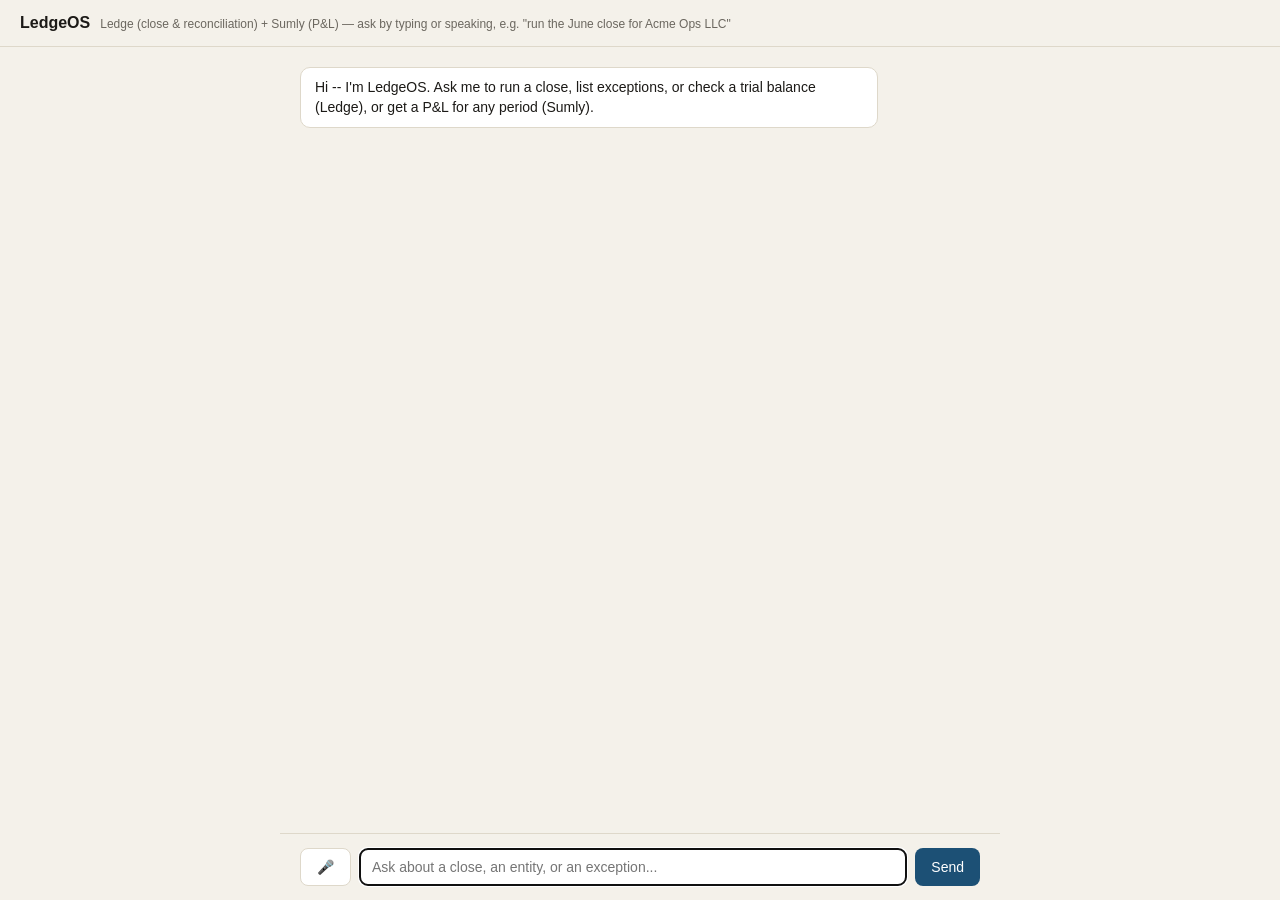
<file: web/index.html>
<!doctype html>
<html lang="en">
<head>
<meta charset="utf-8" />
<meta name="viewport" content="width=device-width, initial-scale=1" />
<title>LedgeOS Assistant</title>
<script src="config.js"></script>
<style>
  :root {
    color-scheme: light dark;
    --bg: #f4f1ea;
    --panel: #ffffff;
    --ink: #1c1a17;
    --muted: #6b675f;
    --accent: #1c5075;
    --accent-ink: #ffffff;
    --border: #ded8ca;
  }
  @media (prefers-color-scheme: dark) {
    :root {
      --bg: #15181c;
      --panel: #1e2227;
      --ink: #eceae4;
      --muted: #9a978f;
      --accent: #7fabc9;
      --accent-ink: #0f2a43;
      --border: #33383e;
    }
  }
  * { box-sizing: border-box; }
  body {
    margin: 0;
    font-family: -apple-system, "Segoe UI", Roboto, sans-serif;
    background: var(--bg);
    color: var(--ink);
    height: 100vh;
    display: flex;
    flex-direction: column;
  }
  header {
    padding: 14px 20px;
    border-bottom: 1px solid var(--border);
    display: flex;
    align-items: baseline;
    gap: 10px;
  }
  header h1 { font-size: 16px; margin: 0; }
  header span { font-size: 12px; color: var(--muted); }
  #log {
    flex: 1;
    overflow-y: auto;
    padding: 20px;
    display: flex;
    flex-direction: column;
    gap: 14px;
    max-width: 720px;
    width: 100%;
    margin: 0 auto;
  }
  .msg { max-width: 85%; padding: 10px 14px; border-radius: 10px; white-space: pre-wrap; line-height: 1.4; font-size: 14px; }
  .msg.user { align-self: flex-end; background: var(--accent); color: var(--accent-ink); }
  .msg.assistant { align-self: flex-start; background: var(--panel); border: 1px solid var(--border); }
  .msg.error { align-self: flex-start; background: #7a2e2e; color: #fff; }
  .msg.pending { align-self: flex-start; color: var(--muted); font-style: italic; }
  form {
    display: flex;
    gap: 8px;
    padding: 14px 20px;
    border-top: 1px solid var(--border);
    max-width: 720px;
    width: 100%;
    margin: 0 auto;
  }
  #input {
    flex: 1;
    padding: 10px 12px;
    border-radius: 8px;
    border: 1px solid var(--border);
    background: var(--panel);
    color: var(--ink);
    font-size: 14px;
  }
  button {
    padding: 10px 16px;
    border-radius: 8px;
    border: none;
    background: var(--accent);
    color: var(--accent-ink);
    font-size: 14px;
    cursor: pointer;
  }
  button:disabled { opacity: 0.5; cursor: default; }
  #mic { background: var(--panel); border: 1px solid var(--border); color: var(--ink); }
  #mic.recording { background: #b23b3b; color: #fff; }
</style>
</head>
<body>
<header>
  <h1>LedgeOS</h1>
  <span>Ledge (close &amp; reconciliation) + Sumly (P&amp;L) &mdash; ask by typing or speaking, e.g. "run the June close for Acme Ops LLC"</span>
</header>
<div id="log"></div>
<form id="form">
  <button type="button" id="mic" title="Speak instead of typing">&#127908;</button>
  <input id="input" type="text" placeholder="Ask about a close, an entity, or an exception..." autocomplete="off" />
  <button type="submit" id="send">Send</button>
</form>
<script>
(function () {
  const log = document.getElementById("log");
  const form = document.getElementById("form");
  const input = document.getElementById("input");
  const sendBtn = document.getElementById("send");
  const micBtn = document.getElementById("mic");

  const sessionId = localStorage.getItem("chat_session_id") || crypto.randomUUID();
  localStorage.setItem("chat_session_id", sessionId);
  const apiBase = window.API_BASE_URL || "";

  function addMessage(role, text) {
    const el = document.createElement("div");
    el.className = "msg " + role;
    el.textContent = text;
    log.appendChild(el);
    log.scrollTop = log.scrollHeight;
    return el;
  }

  async function sendMessage(text) {
    if (!text.trim()) return;
    addMessage("user", text);
    input.value = "";
    sendBtn.disabled = true;
    const pending = addMessage("pending", "Working...");

    try {
      const resp = await fetch(apiBase + "/chat", {
        method: "POST",
        headers: { "Content-Type": "application/json" },
        body: JSON.stringify({ session_id: sessionId, message: text }),
      });
      const data = await resp.json();
      pending.remove();
      if (!resp.ok) {
        addMessage("error", data.detail || "The assistant hit an error.");
      } else {
        addMessage("assistant", data.reply);
      }
    } catch (err) {
      pending.remove();
      addMessage("error", "Could not reach the assistant: " + err.message);
    } finally {
      sendBtn.disabled = false;
      input.focus();
    }
  }

  form.addEventListener("submit", (e) => {
    e.preventDefault();
    sendMessage(input.value);
  });

  // Optional voice input via the Web Speech API. Degrades silently (mic
  // button hidden) in browsers that don't support it -- text input always
  // works regardless.
  const SpeechRecognition = window.SpeechRecognition || window.webkitSpeechRecognition;
  if (!SpeechRecognition) {
    micBtn.style.display = "none";
  } else {
    const recognizer = new SpeechRecognition();
    recognizer.lang = "en-US";
    recognizer.interimResults = false;

    let recording = false;
    micBtn.addEventListener("click", () => {
      if (recording) {
        recognizer.stop();
        return;
      }
      recognizer.start();
    });
    recognizer.onstart = () => {
      recording = true;
      micBtn.classList.add("recording");
    };
    recognizer.onend = () => {
      recording = false;
      micBtn.classList.remove("recording");
    };
    recognizer.onresult = (event) => {
      const transcript = event.results[0][0].transcript;
      sendMessage(transcript);
    };
    recognizer.onerror = () => {
      recording = false;
      micBtn.classList.remove("recording");
    };
  }

  addMessage(
    "assistant",
    "Hi -- I'm LedgeOS. Ask me to run a close, list exceptions, or check a trial balance (Ledge), or get a P&L for any period (Sumly)."
  );
  input.focus();
})();
</script>
</body>
</html>
</file>
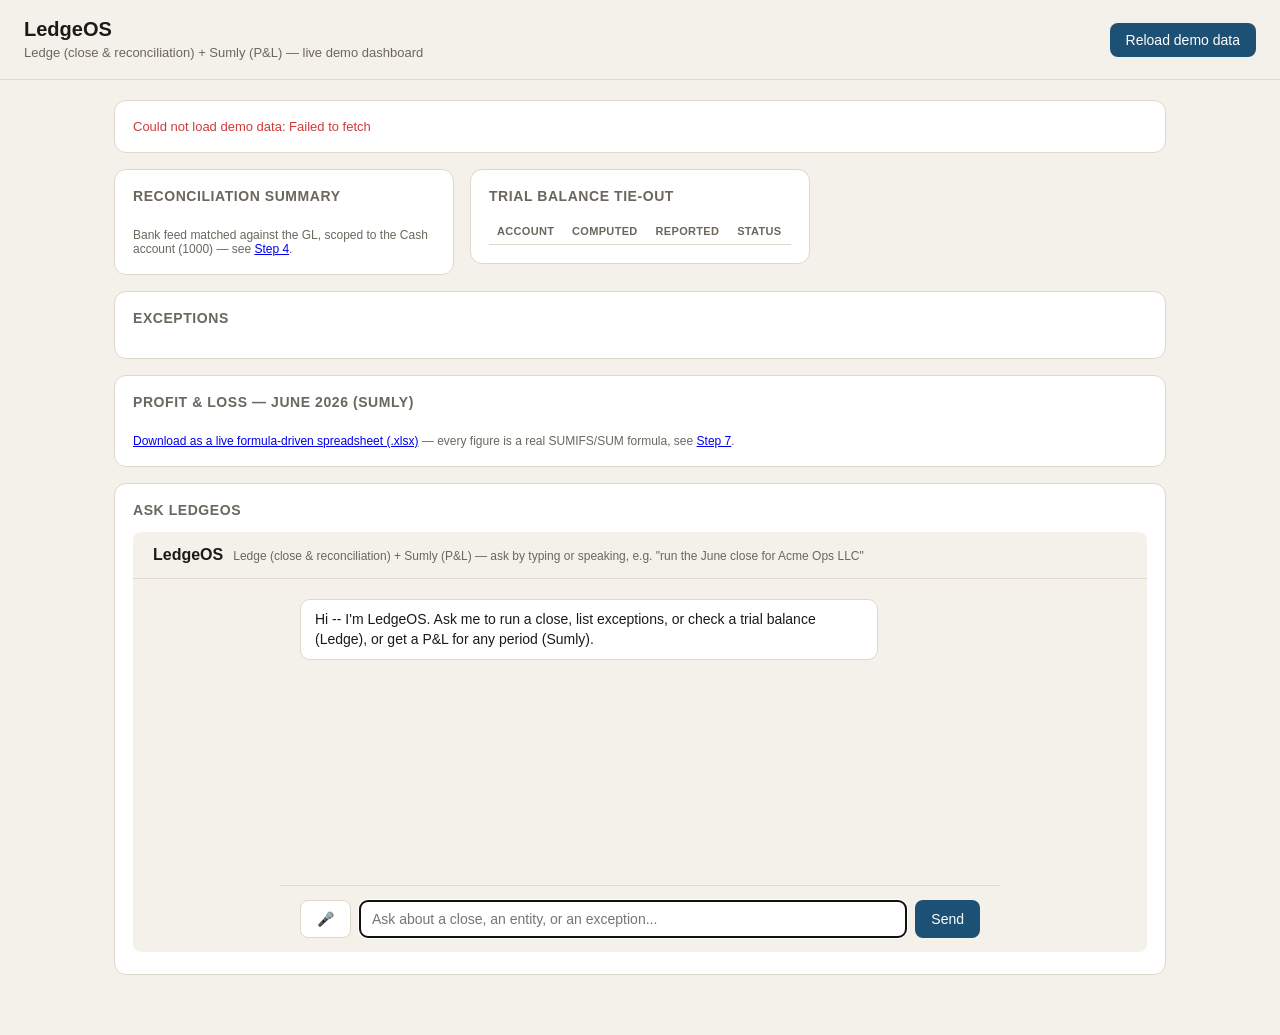
<file: web/demo.html>
<!doctype html>
<html lang="en">
<head>
<meta charset="utf-8" />
<meta name="viewport" content="width=device-width, initial-scale=1" />
<title>LedgeOS Demo</title>
<script src="config.js"></script>
<style>
  :root {
    color-scheme: light dark;
    --bg: #f4f1ea;
    --panel: #ffffff;
    --ink: #1c1a17;
    --muted: #6b675f;
    --accent: #1c5075;
    --accent-ink: #ffffff;
    --border: #ded8ca;
    --good: #0ca30c;
    --warning: #fab219;
    --critical: #d03b3b;
    --series: #2a78d6;
  }
  @media (prefers-color-scheme: dark) {
    :root {
      --bg: #15181c;
      --panel: #1e2227;
      --ink: #eceae4;
      --muted: #9a978f;
      --accent: #7fabc9;
      --accent-ink: #0f2a43;
      --border: #33383e;
      --good: #0ca30c;
      --warning: #fab219;
      --critical: #e66767;
      --series: #3987e5;
    }
  }
  * { box-sizing: border-box; }
  body {
    margin: 0;
    font-family: -apple-system, "Segoe UI", Roboto, sans-serif;
    background: var(--bg);
    color: var(--ink);
  }
  header {
    padding: 18px 24px;
    border-bottom: 1px solid var(--border);
    display: flex;
    align-items: center;
    justify-content: space-between;
    gap: 16px;
    flex-wrap: wrap;
  }
  header .brand h1 { font-size: 20px; margin: 0 0 2px 0; }
  header .brand span { font-size: 13px; color: var(--muted); }
  header .actions { display: flex; align-items: center; gap: 10px; }
  header .actions span { font-size: 12px; color: var(--muted); }
  button {
    padding: 9px 16px;
    border-radius: 8px;
    border: none;
    background: var(--accent);
    color: var(--accent-ink);
    font-size: 14px;
    cursor: pointer;
  }
  button:disabled { opacity: 0.5; cursor: default; }
  button.secondary { background: var(--panel); border: 1px solid var(--border); color: var(--ink); }

  main {
    max-width: 1100px;
    margin: 0 auto;
    padding: 20px 24px 60px;
    display: grid;
    grid-template-columns: repeat(auto-fit, minmax(320px, 1fr));
    gap: 16px;
    align-items: start;
  }
  .card {
    background: var(--panel);
    border: 1px solid var(--border);
    border-radius: 12px;
    padding: 18px;
  }
  .card.wide { grid-column: 1 / -1; }
  .card h2 { font-size: 14px; margin: 0 0 14px 0; text-transform: uppercase; letter-spacing: 0.04em; color: var(--muted); }
  .card .card-note { font-size: 12px; color: var(--muted); margin-top: 10px; }

  .stat-row { display: grid; grid-template-columns: repeat(auto-fit, minmax(110px, 1fr)); gap: 12px; }
  .stat { text-align: left; }
  .stat .value { font-size: 26px; font-weight: 700; font-variant-numeric: tabular-nums; }
  .stat .label { font-size: 12px; color: var(--muted); }

  table { width: 100%; border-collapse: collapse; font-size: 13px; }
  th, td { text-align: left; padding: 7px 8px; border-bottom: 1px solid var(--border); font-variant-numeric: tabular-nums; }
  th { color: var(--muted); font-weight: 600; font-size: 11px; text-transform: uppercase; letter-spacing: 0.03em; }
  td.num { text-align: right; }

  .pill {
    display: inline-flex;
    align-items: center;
    gap: 4px;
    padding: 2px 9px;
    border-radius: 999px;
    font-size: 12px;
    font-weight: 600;
    border: 1px solid currentColor;
  }
  .pill.good { color: var(--good); }
  .pill.warning { color: var(--warning); }
  .pill.critical { color: var(--critical); }

  .flag-list { display: flex; flex-direction: column; gap: 10px; }
  .flag { padding: 10px 12px; border: 1px solid var(--border); border-radius: 8px; }
  .flag .flag-head { display: flex; justify-content: space-between; align-items: center; gap: 8px; margin-bottom: 4px; }
  .flag .flag-type { font-size: 12px; color: var(--muted); }
  .flag .flag-msg { font-size: 13px; }

  .pl-rows { display: flex; flex-direction: column; gap: 10px; }
  .pl-row { display: grid; grid-template-columns: 150px 1fr 90px; align-items: center; gap: 10px; }
  .pl-row.subtotal { border-top: 1px solid var(--border); padding-top: 8px; margin-top: 2px; }
  .pl-row .pl-label { font-size: 13px; }
  .pl-row.subtotal .pl-label { font-weight: 700; }
  .pl-row .pl-value { font-size: 13px; text-align: right; font-variant-numeric: tabular-nums; }
  .pl-row.subtotal .pl-value { font-weight: 700; }
  .bar-track { height: 10px; border-radius: 5px; background: var(--border); overflow: hidden; }
  .bar-fill { height: 100%; border-radius: 5px; background: var(--series); }

  .unclassified { margin-top: 14px; padding: 10px 12px; border: 1px dashed var(--warning); border-radius: 8px; font-size: 12px; }

  #chat-frame { width: 100%; height: 420px; border: none; border-radius: 8px; }

  .empty-state { color: var(--muted); font-size: 13px; }
  .error-state { color: var(--critical); font-size: 13px; }
</style>
</head>
<body>
<header>
  <div class="brand">
    <h1>LedgeOS</h1>
    <span>Ledge (close &amp; reconciliation) + Sumly (P&amp;L) &mdash; live demo dashboard</span>
  </div>
  <div class="actions">
    <span id="status-text">Loading demo data&hellip;</span>
    <button type="button" id="reload-btn">Reload demo data</button>
  </div>
</header>

<main>
  <div class="card wide" id="entity-card">
    <h2>Demo entity</h2>
    <div class="empty-state">Seeding&hellip;</div>
  </div>

  <div class="card">
    <h2>Reconciliation summary</h2>
    <div class="stat-row" id="summary-stats"></div>
    <div class="card-note">Bank feed matched against the GL, scoped to the Cash account (1000) &mdash; see <a href="../docs/04-reconciliation.md" target="_blank" rel="noopener">Step 4</a>.</div>
  </div>

  <div class="card">
    <h2>Trial balance tie-out</h2>
    <table id="tb-table">
      <thead><tr><th>Account</th><th>Computed</th><th>Reported</th><th>Status</th></tr></thead>
      <tbody></tbody>
    </table>
  </div>

  <div class="card wide">
    <h2>Exceptions</h2>
    <div class="flag-list" id="flag-list"></div>
  </div>

  <div class="card wide">
    <h2>Profit &amp; loss &mdash; June 2026 (Sumly)</h2>
    <div class="pl-rows" id="pl-rows"></div>
    <div id="unclassified-note"></div>
    <div class="card-note">
      <a id="export-link" href="#" target="_blank" rel="noopener">Download as a live formula-driven spreadsheet (.xlsx)</a>
      &mdash; every figure is a real SUMIFS/SUM formula, see <a href="../docs/07-profit-and-loss.md" target="_blank" rel="noopener">Step 7</a>.
    </div>
  </div>

  <div class="card wide">
    <h2>Ask LedgeOS</h2>
    <iframe id="chat-frame" src="index.html" title="LedgeOS chat assistant"></iframe>
  </div>
</main>

<script>
(function () {
  const apiBase = window.API_BASE_URL || "";
  const statusText = document.getElementById("status-text");
  const reloadBtn = document.getElementById("reload-btn");

  let state = null;

  async function fetchJson(path, options) {
    const resp = await fetch(apiBase + path, options);
    const data = await resp.json();
    if (!resp.ok) throw new Error(data.detail || resp.statusText);
    return data;
  }

  function fmt(amount) {
    const n = Number(amount);
    return n.toLocaleString(undefined, { minimumFractionDigits: 2, maximumFractionDigits: 2 });
  }

  function renderEntity(seed) {
    const card = document.getElementById("entity-card");
    card.innerHTML =
      '<div class="stat-row">' +
      '<div class="stat"><div class="value">' + seed.entity_name + '</div><div class="label">Entity</div></div>' +
      '<div class="stat"><div class="value">' + seed.period_start + '</div><div class="label">Period start</div></div>' +
      '<div class="stat"><div class="value">' + seed.period_end + '</div><div class="label">Period end</div></div>' +
      '</div>';
  }

  function renderSummary(summary) {
    const el = document.getElementById("summary-stats");
    const rows = [
      ["Matched", summary.matched],
      ["Unmatched (bank)", summary.unmatched_bank],
      ["Unmatched (GL)", summary.unmatched_gl],
      ["Flags", summary.flags_total],
      ["Suppressed", summary.suppressed_by_learned_patterns],
    ];
    el.innerHTML = rows
      .map((r) => '<div class="stat"><div class="value">' + r[1] + '</div><div class="label">' + r[0] + '</div></div>')
      .join("");
  }

  function renderTrialBalance(data) {
    const tbody = document.querySelector("#tb-table tbody");
    tbody.innerHTML = data.accounts
      .map((a) => {
        const pill = a.tied_out
          ? '<span class="pill good">&#10003; Tied out</span>'
          : '<span class="pill critical">&#9888; Variance</span>';
        return (
          "<tr><td>" + a.account_code + " " + a.account_name + "</td>" +
          '<td class="num">' + fmt(a.computed_debit) + " / " + fmt(a.computed_credit) + "</td>" +
          '<td class="num">' + fmt(a.reported_debit) + " / " + fmt(a.reported_credit) + "</td>" +
          "<td>" + pill + "</td></tr>"
        );
      })
      .join("");
  }

  function renderFlags(data) {
    const list = document.getElementById("flag-list");
    if (data.flags.length === 0) {
      list.innerHTML = '<div class="empty-state">No exceptions.</div>';
      return;
    }
    list.innerHTML = data.flags
      .map((f) => {
        const pillClass = f.severity === "critical" ? "critical" : "warning";
        const icon = f.severity === "critical" ? "&#9940;" : "&#9888;";
        return (
          '<div class="flag"><div class="flag-head">' +
          '<span class="flag-type">' + f.type + '</span>' +
          '<span class="pill ' + pillClass + '">' + icon + " " + f.severity + "</span>" +
          '</div><div class="flag-msg">' + f.message + "</div></div>"
        );
      })
      .join("");
  }

  function renderPL(pl) {
    const rows = document.getElementById("pl-rows");
    const stages = [
      { label: "Revenue", value: pl.revenue.total, subtotal: false },
      { label: "Cost of Goods Sold", value: pl.cogs.total, subtotal: false },
      { label: "Gross Profit", value: pl.gross_profit, subtotal: true },
      { label: "Operating Expenses", value: pl.operating_expenses.total, subtotal: false },
      { label: "Operating Income", value: pl.operating_income, subtotal: true },
      { label: "Net Income", value: pl.net_income, subtotal: true },
    ];
    const max = Math.max(...stages.map((s) => Math.abs(Number(s.value)))) || 1;
    rows.innerHTML = stages
      .map((s) => {
        const pct = Math.max(2, Math.round((Math.abs(Number(s.value)) / max) * 100));
        return (
          '<div class="pl-row' + (s.subtotal ? " subtotal" : "") + '">' +
          '<div class="pl-label">' + s.label + "</div>" +
          '<div class="bar-track"><div class="bar-fill" style="width:' + pct + '%"></div></div>' +
          '<div class="pl-value">$' + fmt(s.value) + "</div>" +
          "</div>"
        );
      })
      .join("");

    const note = document.getElementById("unclassified-note");
    if (pl.unclassified_account_codes.length > 0) {
      note.innerHTML =
        '<div class="unclassified">&#9888; Unclassified accounts excluded from the totals above: ' +
        pl.unclassified_account_codes.join(", ") +
        " &mdash; classify them in the chart of accounts to include their activity.</div>";
    } else {
      note.innerHTML = "";
    }
  }

  async function loadDashboard() {
    reloadBtn.disabled = true;
    statusText.textContent = "Loading demo data…";
    try {
      const seed = await fetchJson("/demo/seed", { method: "POST" });
      state = seed;
      renderEntity(seed);
      renderSummary(seed.summary);

      const [tb, exceptions, pl] = await Promise.all([
        fetchJson("/reconciliations/" + seed.reconciliation_id + "/trial-balance"),
        fetchJson("/reconciliations/" + seed.reconciliation_id + "/exceptions"),
        fetchJson(
          "/entities/" + seed.entity_id + "/profit-and-loss?period_start=" + seed.period_start + "&period_end=" + seed.period_end
        ),
      ]);
      renderTrialBalance(tb);
      renderFlags(exceptions);
      renderPL(pl);

      document.getElementById("export-link").href =
        apiBase + "/entities/" + seed.entity_id + "/profit-and-loss/export?period_start=" + seed.period_start + "&period_end=" + seed.period_end;

      statusText.textContent = "Loaded " + new Date().toLocaleTimeString();
    } catch (err) {
      statusText.textContent = "";
      document.getElementById("entity-card").innerHTML =
        '<div class="error-state">Could not load demo data: ' + err.message + "</div>";
    } finally {
      reloadBtn.disabled = false;
    }
  }

  reloadBtn.addEventListener("click", loadDashboard);
  loadDashboard();
})();
</script>
</body>
</html>
</file>
